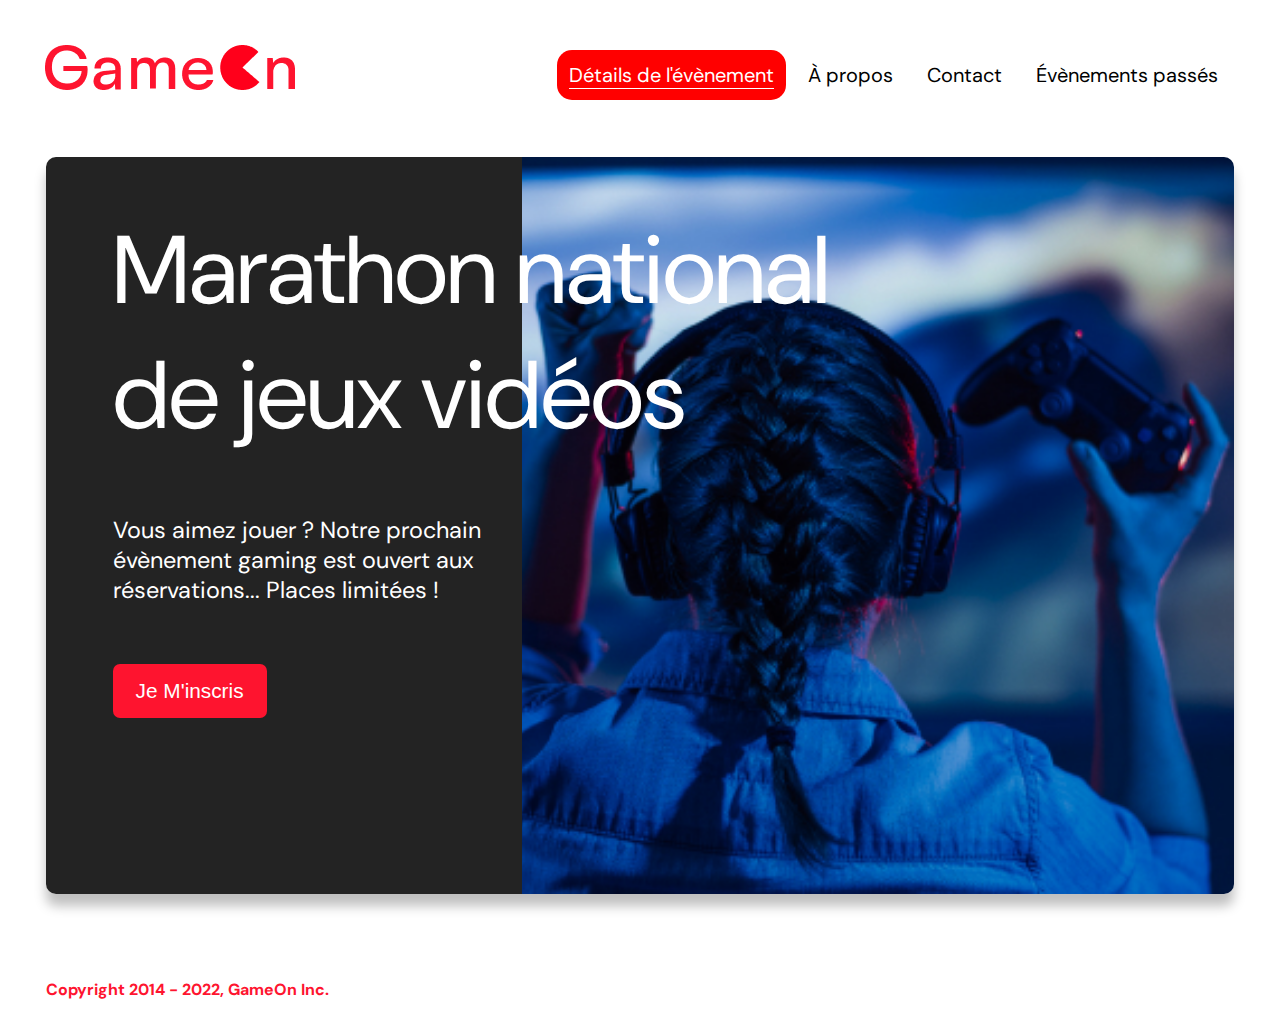
<file: index.html>
<!DOCTYPE html>
<html lang="en">

<head>
  <meta charset="utf-8" />
  <title>Reservation</title>
  <meta name="viewport" content="width=device-width,initial-scale=1" />
  <link rel="stylesheet" href="./styles/modal.css" />
  <link href="https://fonts.googleapis.com/css?family=DM+Sans" rel="stylesheet" />
</head>

<body>

  <header class="topnav" id="myTopnav">
    <div class="header-logo">
      <img alt="logo" src="./public/logo.png" />
    </div>

    <nav class="main-navbar">
      <a id="link" href="#"><span id="burger"></span></a>
      <ul>
        <li class="active">
          <a href="#" class="active">Détails de l'évènement</a>
        </li>
        <li><a href="#">À propos</a></li>
        <li><a href="#">Contact</a></li>
        <li><a href="#">Évènements passés</a></li>
      </ul>
    </nav>
  </header>


  <main>

    <section class="hero-section">
      <div class="hero-content">

        <h1 class="hero-headline">
          Marathon national<br />
          de jeux vidéos
        </h1>


        <p class="hero-text">
          Vous aimez jouer ? Notre prochain évènement gaming est ouvert aux
          réservations... Places limitées !
        </p>

        <button class="btn-signup modal-btn">je m'inscris</button>
      </div>


      <div class="hero-img">
        <img src="./public/bg_img.jpg" alt="img" />
      </div>

      <button class="btn-signup modal-btn">je m'inscris</button>
    </section>


    <div class="bground display-none">
      <div class="content">
        <span id="close" class="close"></span>
        <div class="modal-body">

          <form id="form" name="reserve" action="index.html" method="GET">

            <div class="formData">
              <label for="first">Prénom</label><br />
              <input class="text-control" type="text" id="first" name="first" /><br />
            </div>

            <div class="formData">
              <label for="last">Nom</label><br />
              <input class="text-control" type="text" id="last" name="last" /><br />
            </div>


            <div class="formData">
              <label for="email">E-mail</label><br />
              <input class="text-control" type="email" id="email" name="email" /><br />
            </div>


            <div class="formData">
              <label for="birthdate">Date de naissance</label><br />
              <input class="text-control" type="date" id="birthdate" name="birthdate" /><br />
            </div>

            <div class="formData">
              <label for="quantity">À combien de tournois GameOn avez-vous déjà participé
                ?</label><br />
              <input type="number" class="text-control" id="quantity" name="quantity" min="0" max="99" />
            </div>

            <p class="text-label">
              A quel tournoi souhaitez-vous participer cette année ?
            </p>
            <div id="radios" class="formData">
              <input class="checkbox-input radio" type="radio" id="location1" name="location" value="New_York"
                checked />
              <label class="checkbox-label" for="location1">
                <span class="checkbox-icon"></span>
                New York</label>

              <input class="checkbox-input radio" type="radio" id="location2" name="location" value="San_Francisco" />
              <label class="checkbox-label" for="location2">
                <span class="checkbox-icon"></span>
                San Francisco</label>

              <input class="checkbox-input radio" type="radio" id="location3" name="location" value="Seattle" />
              <label class="checkbox-label" for="location3">
                <span class="checkbox-icon"></span>
                Seattle</label>

              <input class="checkbox-input radio" type="radio" id="location4" name="location" value="Chicago" />
              <label class="checkbox-label" for="location4">
                <span class="checkbox-icon"></span>
                Chicago</label>

              <input class="checkbox-input radio" type="radio" id="location5" name="location" value="Boston" />
              <label class="checkbox-label" for="location5">
                <span class="checkbox-icon"></span>
                Boston</label>

              <input class="checkbox-input radio" type="radio" id="location6" name="location" value="Portland" />
              <label class="checkbox-label" for="location6">
                <span class="checkbox-icon"></span>
                Portland</label>
            </div>

            <div class="formData">
              <input class="checkbox-input" type="checkbox" id="checkbox1" name="checkbox1" />
              <label class="checkbox2-label" for="checkbox1">
                <span class="checkbox-icon"></span>
                J'ai lu et accepté les conditions d'utilisation.
              </label>
              <br />

              <input class="checkbox-input" type="checkbox" id="checkbox2" name="checkbox2" />
              <label class="checkbox2-label" for="checkbox2">
                <span class="checkbox-icon"></span>
                Je Je souhaite être prévenu des prochains évènements.
              </label>
              <br />
            </div>


            <input class="btn-submit button" type="submit" value="C'est parti" />
          </form>
        </div>
      </div>
    </div>

    <div id="thanks" class="thanksbground display-none">
      <div class="content content-thanks">
        <span id="closeThanks" class="close"></span>
        <p>Merci pour votre inscription</p>
        <input class="button" id="thanksBtn" value="Fermer" />
      </div>
    </div>
  </main>


  <footer>
    <p class="copyrights">Copyright 2014 - 2022, GameOn Inc.</p>
  </footer>

  <script src="./scripts/nav.js"></script>
  <script src="./scripts/modal.js"></script>
  <script src="./scripts/validation.js"></script>
</body>

</html>
</file>
<file: styles/modal.css>
@media all {

  :root {
    --font-default: "DM Sans", Arial, Helvetica, sans-serif;
    --font-slab: var(--font-default);
    --modal-duration: 0.8s;
  }

  * {
    box-sizing: border-box;
    margin: 0;
    padding: 0;
  }

  * a {
    text-decoration: none;
  }


  body {
    display: flex;
    flex-direction: column;
    font-family: var(--font-default);
    font-size: 18px;
    width: 100%;
    max-width: 1300px;
    margin: auto;
  }

  p {
    margin-bottom: 0;
    padding: 0.5vw;
  }

  .display-block {
    display: block;
  }

  .display-none {
    display: none;
  }

  .topnav {
    display: flex;
    justify-content: space-between;
    margin: auto;
    padding: 3.5%;
    width: 100%;
  }


  .main-navbar {
    display: flex;
    width: 100%;
    justify-content: flex-end;
  }

  ul {
    list-style: none;
    display: flex;
  }

  .topnav li {
    text-align: center;
    padding: 12px 12px;
    margin: 5px;
    font-size: 20px;
    font-family: "DM sans", sans-serif;
  }

  .topnav li:hover,
  .topnav li.active,
  .topnav li:active {
    background-color: #ff0000;
    border-radius: 15px;
  }

  .topnav li a {
    text-decoration: none;
    color: #000;
    font-size: 20px;
    font-family: "DM sans", sans-serif;
  }

  .topnav li a:hover,
  .topnav li a.active,
  .topnav li:hover a {
    color: #ffffff;
    border-bottom: 1px solid #fff;
  }

  .topnav a:active {
    color: black;
  }

  main {
    font-size: 130%;
    font-weight: bolder;
    color: black;
    padding-top: 0.5vw;
    padding-left: 2vw;
    padding-right: 2vw;
    margin: 1px 20px 15px;
    border-radius: 2rem;
    text-align: justify;
  }

  .modal-btn {
    font-size: 145%;
    background: #fe142f;
    display: flex;
    margin: auto;
    padding: 2em;
    color: #fff;
    padding: 0.75rem 2.5rem;
    border-radius: 1rem;
    cursor: pointer;
  }

  .modal-btn:hover {
    background: #3876ac;
  }


  .button {
    background: #fe142f;
    margin-top: 0.5em;
    padding: 1em;
    color: #fff;
    border-radius: 15px;
    cursor: pointer;
    font-size: 16px;
  }

  .button:hover {
    background: #3876ac;
  }

  .smFont {
    font-size: 16px;
  }


  .bground {
    position: fixed;
    z-index: 1;
    left: 0;
    top: 0;
    height: 100%;
    width: 100%;
    overflow: auto;
    background-color: rgba(26, 39, 156, 0.4);
  }

  .content {
    margin: 5% auto;
    width: 100%;
    max-width: 500px;
    -webkit-animation-name: modalopen;
    animation-name: modalopen;
    -webkit-animation-duration: var(--modal-duration);
    animation-duration: var(--modal-duration);
    background: #232323;
    border-radius: 10px;
    overflow: hidden;
    position: relative;
    color: #fff;
    padding-top: 10px;
    position: relative;
  }

  .modal-body {
    padding: 15px 8%;
    margin: 15px auto;
  }


  label {
    font-family: var(--font-default);
    font-size: 17px;
    font-weight: normal;
    display: inline-block;
    margin-bottom: 11px;
  }

  input {
    padding: 8px;
    border: 0.8px solid #ccc;
    outline: none;
  }

  .text-control {
    margin: 0;
    padding: 8px;
    width: 100%;
    border-radius: 8px;
    font-size: 20px;
    height: 48px;
  }

  .formData[data-error]::after {
    content: attr(data-error);
    font-size: 0.4em;
    color: #e54858;
    display: block;
    margin-top: 7px;
    margin-bottom: 7px;
    text-align: right;
    line-height: 0.3;
    opacity: 0;
    transition: 0.3s;
  }

  .formData[data-error-visible="true"]::after {
    opacity: 1;
  }

  .formData[data-error-visible="true"] .text-control {
    border: 2px solid #e54858;
  }



  .checkbox-label,
  .checkbox2-label {
    position: relative;
    margin-left: 36px;
    font-size: 12px;
    font-weight: normal;
  }

  .checkbox-label .checkbox-icon,
  .checkbox2-label .checkbox-icon {
    display: block;
    width: 20px;
    height: 20px;
    border: 2px solid #279e7a;
    border-radius: 50%;
    text-indent: 29px;
    white-space: nowrap;
    position: absolute;
    left: -30px;
    top: -1px;
    transition: 0.3s;
  }

  .checkbox-label .checkbox-icon::after,
  .checkbox2-label .checkbox-icon::after {
    content: "";
    width: 13px;
    height: 13px;
    background-color: #279e7a;
    border-radius: 50%;
    text-indent: 29px;
    white-space: nowrap;
    position: absolute;
    left: 50%;
    top: 50%;
    transform: translate(-50%, -50%);
    transition: 0.3s;
    opacity: 0;
  }

  .checkbox-input {
    display: none;
  }

  .checkbox-input:checked+.checkbox-label .checkbox-icon::after,
  .checkbox-input:checked+.checkbox2-label .checkbox-icon::after {
    opacity: 1;
  }

  .checkbox-input:checked+.checkbox2-label .checkbox-icon {
    background: #279e7a;
  }

  .checkbox2-label .checkbox-icon {
    border-radius: 4px;
    border: 0;
    background: #c4c4c4;
  }

  .checkbox2-label .checkbox-icon::after {
    width: 7px;
    height: 4px;
    border-radius: 2px;
    background: transparent;
    border: 2px solid transparent;
    border-bottom-color: #fff;
    border-left-color: #fff;
    transform: rotate(-55deg);
    left: 21%;
    top: 19%;
  }

  .close {
    position: absolute;
    right: 15px;
    top: 15px;
    width: 32px;
    height: 32px;
    opacity: 1;
    cursor: pointer;
    transform: scale(0.7);
  }


  .close:before,
  .close:after {
    position: absolute;
    left: 15px;
    content: " ";
    height: 33px;
    width: 3px;
    background-color: #fff;
  }

  .close:before {
    transform: rotate(45deg);
  }

  .close:after {
    transform: rotate(-45deg);
  }


  .btn-submit,
  .btn-signup {
    background: #fe142f;
    display: block;
    margin: 0 auto;
    border-radius: 7px;
    font-size: 1rem;
    padding: 12px 82px;
    color: #fff;
    cursor: pointer;
    border: 0;
  }



  .thanksbground {
    position: fixed;
    z-index: 1;
    left: 0;
    top: 0;
    height: 100%;
    width: 100%;
    overflow: auto;
    background-color: rgba(26, 39, 156, 0.4);
  }

  .content-thanks {
    width: 500px;
    height: 700px;
    display: flex;
    flex-direction: column;
    align-items: center;
    justify-content: center;
  }

  .content-thanks p {
    font-size: 36px;
    flex-grow: 1;
    margin-top: 50%;
    margin-left: 20px;
    margin-right: 20px;
    text-align: center;
    font-weight: 400;
  }

  .content-thanks input {
    justify-self: flex-end;
    text-align: center;
    margin-bottom: 20px;
    border: none;
  }


  .text-label {
    font-weight: normal;
    font-size: 16px;
  }


  .red {
    font-size: 0.6em;
    font-weight: 500;
    color: rgb(248, 47, 47);
  }

  .redCgu {
    font-size: 0.9em;
    font-weight: 500;
    color: rgb(248, 47, 47);
  }


  .borderRed {
    border: 2px solid red;
  }

  .checkbox--borderRed {
    padding: 5px;
    border: 1px solid red;
  }

  .hero-section {
    border-radius: 10px;
    display: grid;
    grid-template-columns: repeat(12, 1fr);
    overflow: hidden;
    box-shadow: 0px 12px 12px rgba(0, 0, 0, 0.25);
    margin-bottom: 10px;
  }

  .hero-content {
    padding: 51px 67px;
    grid-column: span 4;
    background: #232323;
    color: #fff;
    position: relative;
    text-align: left;
  }

  .hero-content::after {
    content: "";
    width: 100%;
    height: 100%;
    background: #232323;
    position: absolute;
    right: -80px;
    top: 0;
  }

  .hero-content>* {
    position: relative;
    z-index: 1;
  }

  .hero-headline {
    font-size: 6rem;
    font-weight: normal;
    white-space: nowrap;
  }

  .hero-text {
    width: 146%;
    font-weight: normal;
    margin-top: 57px;
    padding: 0;
  }

  .btn-signup {
    outline: none;
    text-transform: capitalize;
    font-size: 1.3rem;
    padding: 15px 23px;
    margin: 0;
    margin-top: 59px;
  }

  .hero-img {
    grid-column: span 8;
  }

  .hero-img img {
    width: 100%;
    height: 100%;
    display: block;
    padding: 0;
    -o-object-fit: cover;
    object-fit: cover;
  }


  .copyrights {
    color: #fe142f;
    padding: 0;
    font-size: 1rem;
    margin: 60px 0 30px;
    font-weight: bolder;
  }

  .hero-section>.btn-signup {
    display: none;
  }

  footer {
    padding-left: 2vw;
    padding-right: 2vw;
    margin: 0 20px;
  }
}

@media (max-width: 1027px) {
  .topnav li a {
    font-size: 18px;
  }
}

@media (max-width: 999px) {


  header {
    display: flex;
    width: 100%;
    justify-content: space-between;
    position: relative;
  }

  .main-navbar {
    display: flex;
    flex-direction: column;
    gap: 30px;
    align-items: flex-end;
    justify-content: flex-start;
  }

  #burger {
    margin-top: 25px;
    width: 30px;
    height: 3px;
    background: #ff001b;
    display: inline-block;
    position: relative;
  }

  #burger::before,
  #burger::after {
    content: "";
    width: 30px;
    height: 3px;
    background: #ff001b;
    position: absolute;
    transform-origin: center;
    transition: all 0.3s ease;
    display: inline-block;
  }

  #burger::before {
    top: -7px;
  }

  #burger::after {
    top: 7px;
  }

  #burger.open {
    background: transparent;
  }

  #burger.open::before {
    transform: rotate(45deg);
    top: 0;
  }

  #burger.open::after {
    transform: rotate(-45deg);
    top: 0;
  }

  ul {
    display: flex;
    flex-direction: column;
    justify-content: flex-end;
    transform: scaleY(0);
    transform-origin: center top;
    transition: all 0.3s ease;
    position: absolute;
    width: 30%;
    z-index: 10;
    top: 80px;
    background-color: #ff001b;
    border-radius: 15px;
  }

  ul.open {
    position: absolute;
    top: 80px;
    z-index: 10;
    transform: scaleY(1);
    transition: all 0.3s ease;
    border-radius: 15px;
  }

  ul li {
    padding: 10px 0;
    text-align: center;
  }

  .topnav li:hover,
  .topnav li.active {
    background-color: inherit;
  }

  .hero-section {
    display: block;
    box-shadow: unset;
  }

  .hero-content {
    background: #fff;
    color: #000;
    padding: 20px;
  }

  .hero-content::after {
    content: unset;
  }

  .hero-content .btn-signup {
    display: none;
  }

  .hero-headline {
    font-size: 4.5rem;
    white-space: normal;
  }

  .hero-text {
    width: unset;
    font-size: 1.5rem;
  }

  .hero-img img {
    border-radius: 10px;
    margin-top: 40px;
  }

  .hero-section>.btn-signup {
    display: block;
    margin: 32px auto 10px;
    padding: 12px 35px;
  }

  .copyrights {
    text-align: center;
    margin-top: 20px;
  }
}

@media (max-width: 700px) {
  .hero-headline {
    font-size: 65px;
    font-weight: 500;
    width: 100%;
  }
}

@media (max-width: 500px) {
  #link {
    position: relative;
    top: -10px;
  }

  ul,
  ul.open {
    width: 50%;
  }

  .header-logo {
    width: 80%;
  }

  .header-logo img {
    width: 80%;
  }

  .hero-section {
    width: 100%;
  }

  .hero-content {
    padding: 0px;
  }

  .hero-headline {
    font-weight: 500;
    font-size: 42px;
    line-height: 52px;
  }

  .bground,
  .thanksbground {
    background-color: inherit;
    top: 50px;
  }

  p.text-label,
  label {
    font-size: 16px;
  }

  .btn-submit {
    margin-top: 10px;
  }

  .formData {
    margin-top: 10px;
  }

  .content-thanks {
    height: 850px;
    width: 100%;
  }

  .content-thanks p {
    margin-top: 70%;
  }
}


@-webkit-keyframes modalopen {
  from {
    opacity: 0;
    transform: translateY(-150px);
  }

  to {
    opacity: 1;
  }
}

@keyframes modalopen {
  from {
    opacity: 0;
    transform: translateY(-150px);
  }

  to {
    opacity: 1;
  }
}
</file>
